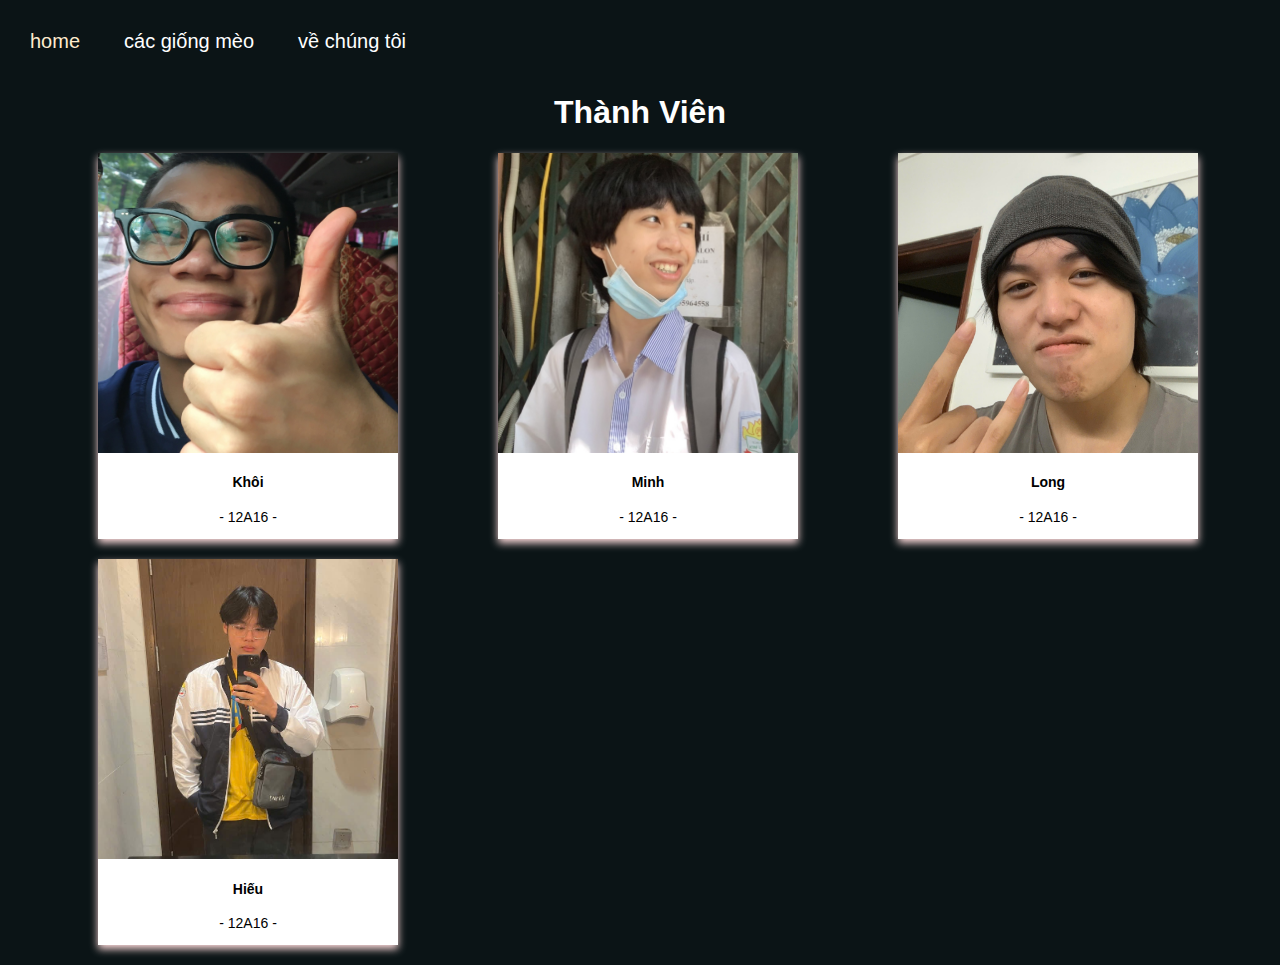
<file: about.html>
<!DOCTYPE html>
<html lang="en">
<head>
    <meta charset="UTF-8">
    <meta http-equiv="X-UA-Compatible" content="IE=edge">
    <meta name="viewport" content="width=device-width, initial-scale=1.0">
    <meta name="google-site-verification" content="aJUXw3B_DocCPA6UJCY2_i68AkpiH3CyjanAIetYQQc" />
    <link rel="stylesheet" href="css/contact.css" />
    <title>nuoithu</title>

</head>
    <style>
        body{
            background: url("media/niggersaurus.png");
            background-color: #0b1416;
            background-repeat: no-repeat;
            background-size: cover;
        }
    </style>
<body>
    <div class="topnav">
        <a class="active" href="index.html">home</a>
        <div class="dropdown">
            <button class="dropbtn">các giống mèo
                <i class="fa fa-caret-down"></i>
            </button>
            <div class="dropdown-content">
                <a href="anhlongngan.html">Mèo Anh lông ngắn</a>
                <a href="batu.html">Mèo Ba Tư</a>
                <a href="scottish.html">Mèo Scottish tai cụp</a>
            </div>
        </div>
        <a href="about.html">về chúng tôi</a>
    </div>
    <h1 style="color: white; text-align: center; font-family: arial;">Thành Viên</h1>
    <div class="card">
        <img src="media/khoi.jpg" alt="Avatar" style="width:100%">
        <div class="container">
        <h4><b>Khôi</b></h4> 
        <p>- 12A16 -</p> 
        </div>
    </div>
    <div class="card">
        <img src="media/minh.jpg" alt="Avatar" style="width:100%">
        <div class="container">
        <h4><b>Minh</b></h4> 
        <p>- 12A16 -</p> 
        </div>
    </div>
    <div class="card">
        <img src="media/long.JPG" alt="Avatar" style="width:100%">
        <div class="container">
        <h4><b>Long</b></h4> 
        <p>- 12A16 -</p> 
        </div>
    </div>
    <div class="card">
        <img src="media/hieu.jpg" alt="Avatar" style="width:100%">
        <div class="container">
        <h4><b>Hiếu</b></h4> 
        <p>- 12A16 -</p> 
        </div>
    </div>


    
</body>
</html>
</file>
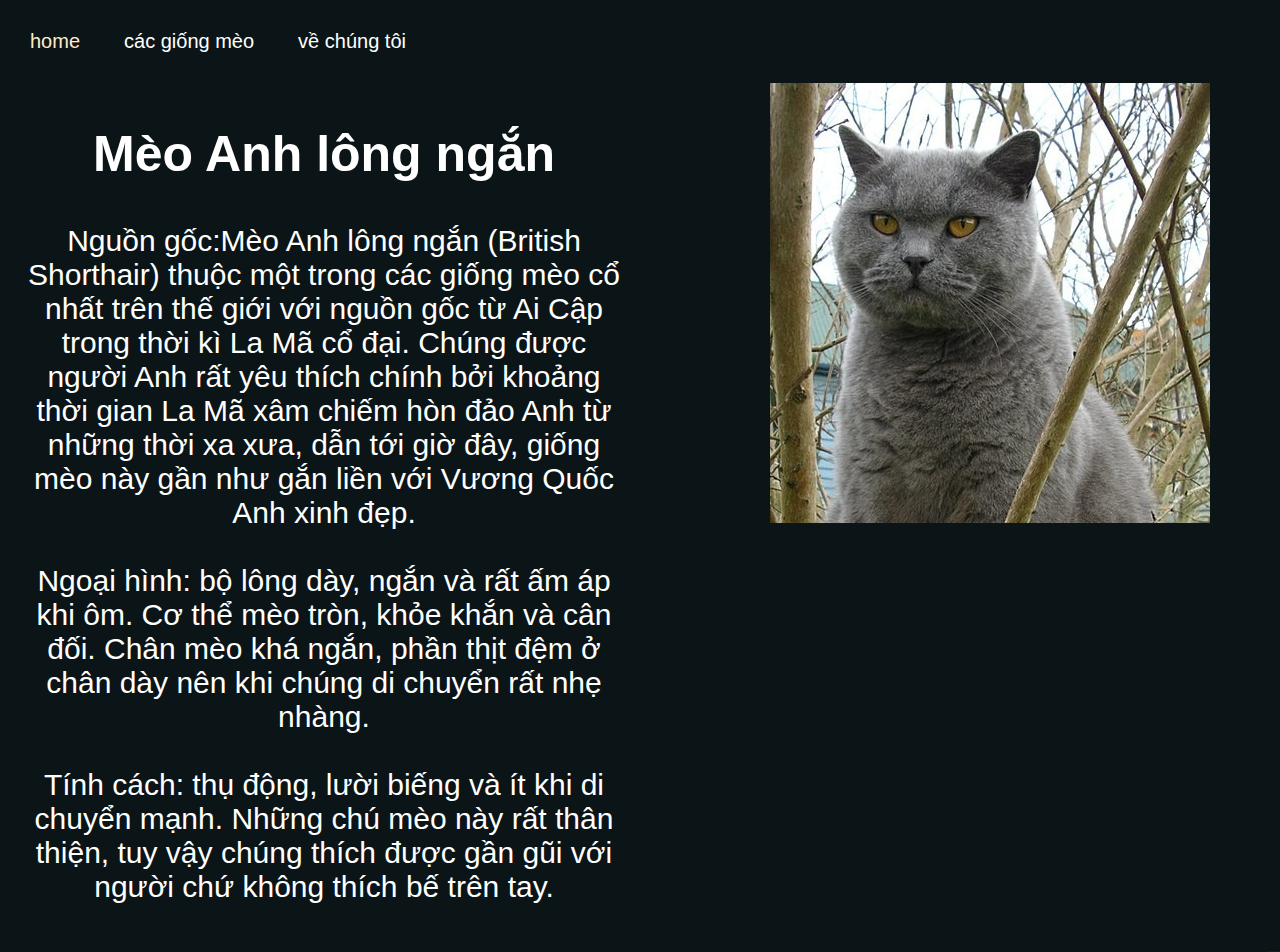
<file: anhlongngan.html>
<!DOCTYPE html>
<html lang="en">
<head>
    <meta charset="UTF-8">
    <meta http-equiv="X-UA-Compatible" content="IE=edge">
    <meta name="viewport" content="width=device-width, initial-scale=1.0">
    <meta name="google-site-verification" content="aJUXw3B_DocCPA6UJCY2_i68AkpiH3CyjanAIetYQQc" />
    <link rel="stylesheet" href="css/info.css" />
    <title>nuoithu</title>

</head>
    <style>
        body{
            background: url("media/niggersaurus.png");
            background-color: #0b1416;
            background-repeat: no-repeat;
            background-size: cover;
        }
    </style>
<body>
    <div class="topnav">
        <a class="active" href="index.html">home</a>
        <div class="dropdown">
            <button class="dropbtn">các giống mèo
                <i class="fa fa-caret-down"></i>
            </button>
            <div class="dropdown-content">
                <a href="anhlongngan.html">Mèo Anh lông ngắn</a>
                <a href="batu.html">Mèo Ba Tư</a>
                <a href="scottish.html">Mèo Scottish tai cụp</a>
            </div>
        </div>
        <a href="about.html">về chúng tôi</a>
    </div>
<!--    <div class="content">
        <img src="/w3images/p3.jpg" style="width:100%;">
        <h3 style="color: white; font-size:50px; text-align:center;">Some Other Work</h3>
        <div style="color: white; font-size:30px; text-align:center;">
            <p>Nguồn gốc:Mèo Anh lông ngắn (British Shorthair) thuộc một trong các giống mèo cổ nhất trên thế giới với nguồn gốc từ Ai Cập trong thời kì La Mã cổ đại. Chúng được người Anh rất yêu thích chính bởi khoảng thời gian La Mã xâm chiếm hòn đảo Anh từ những thời xa xưa, dẫn tới giờ đây, giống mèo này gần như gắn liền với Vương Quốc Anh xinh đẹp.</p>
            <p>Ngoại hình: bộ lông dày, ngắn và rất ấm áp khi ôm. Cơ thể mèo tròn, khỏe khắn và cân đối. Chân mèo khá ngắn, phần thịt đệm ở chân dày nên khi chúng di chuyển rất nhẹ nhàng.</p>
        </div>
    </div>
-->

    <div class="row">
        <div class="column" style="color: white; font-family: arial;" >
        <h2 style="color: white; font-size:50px; text-align:center;">Mèo Anh lông ngắn</h2>
        <p style="color: white; font-size:30px; text-align:center;">Nguồn gốc:Mèo Anh lông ngắn (British Shorthair) thuộc một trong các giống mèo cổ nhất trên thế giới với nguồn gốc từ Ai Cập trong thời kì La Mã cổ đại. Chúng được người Anh rất yêu thích chính bởi khoảng thời gian La Mã xâm chiếm hòn đảo Anh từ những thời xa xưa, dẫn tới giờ đây, giống mèo này gần như gắn liền với Vương Quốc Anh xinh đẹp.<br><br>
        Ngoại hình: bộ lông dày, ngắn và rất ấm áp khi ôm. Cơ thể mèo tròn, khỏe khắn và cân đối. Chân mèo khá ngắn, phần thịt đệm ở chân dày nên khi chúng di chuyển rất nhẹ nhàng.<br><br>
        Tính cách: thụ động, lười biếng và ít khi di chuyển mạnh. Những chú mèo này rất thân thiện, tuy vậy chúng thích được gần gũi với người chứ không thích bế trên tay.</p>
    </div>
        <div class="column">
            <img src="media/Britishblue.jpg" style="align-items: center; margin-left: 120px;">
        </div>
    </div>
</body>
</html>
</file>
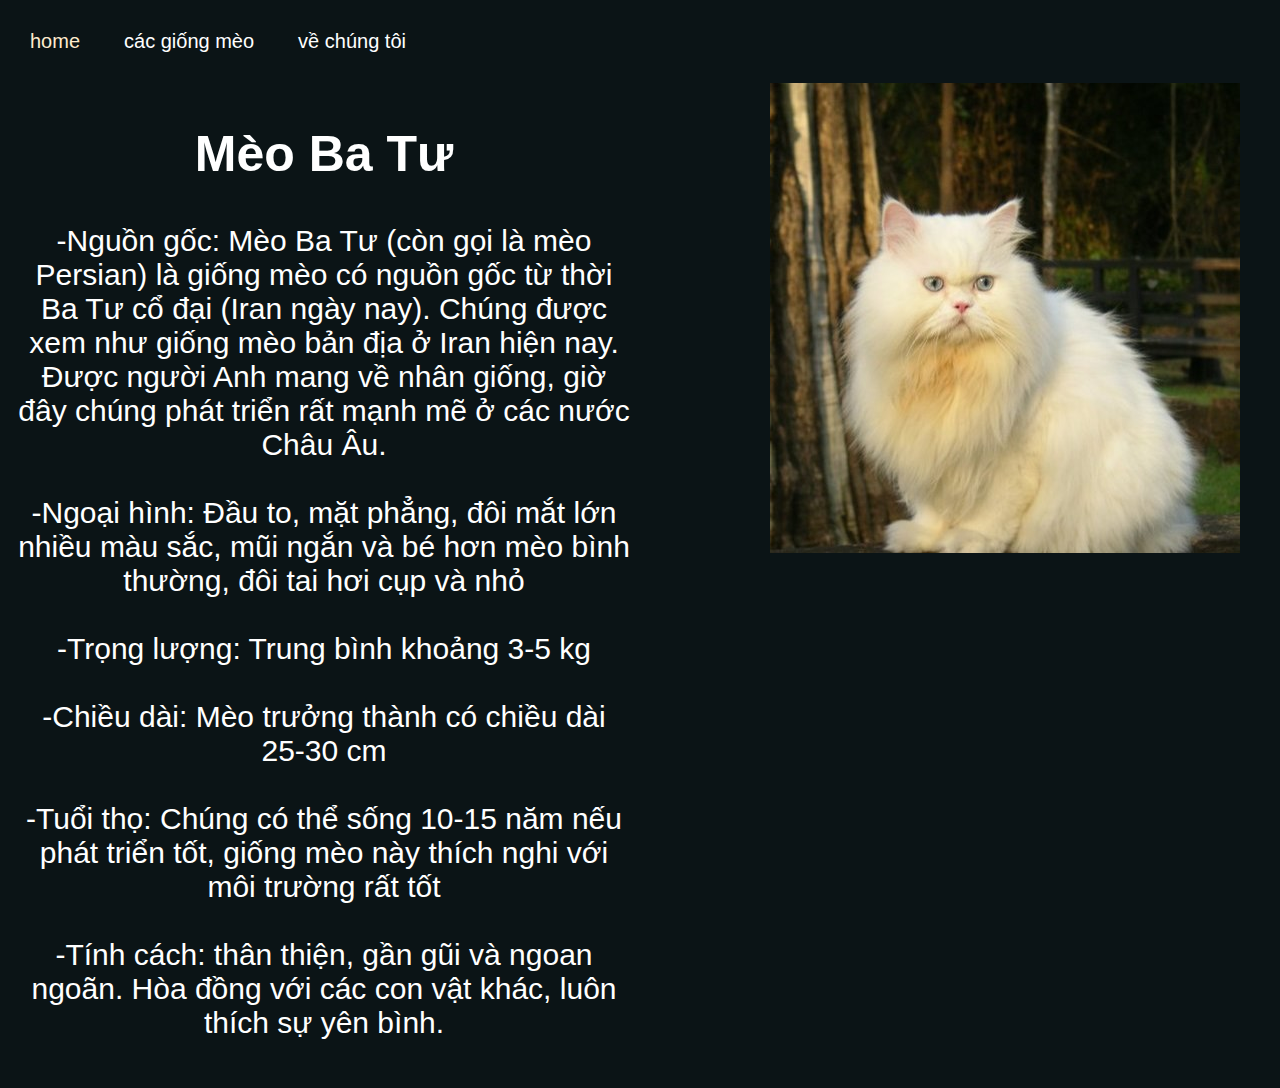
<file: batu.html>
<!DOCTYPE html>
<html lang="en">
<head>
    <meta charset="UTF-8">
    <meta http-equiv="X-UA-Compatible" content="IE=edge">
    <meta name="viewport" content="width=device-width, initial-scale=1.0">
    <meta name="google-site-verification" content="aJUXw3B_DocCPA6UJCY2_i68AkpiH3CyjanAIetYQQc" />
    <link rel="stylesheet" href="css/info.css" />
    <title>nuoithu</title>

</head>
    <style>
        body{
            background: url("media/niggersaurus.png");
            background-color: #0b1416;
            background-repeat: no-repeat;
            background-size: cover;
        }
    </style>
<body>
    <div class="topnav">
        <a class="active" href="index.html">home</a>
        <div class="dropdown">
            <button class="dropbtn">các giống mèo
                <i class="fa fa-caret-down"></i>
            </button>
            <div class="dropdown-content">
                <a href="anhlongngan.html">Mèo Anh lông ngắn</a>
                <a href="batu.html">Mèo Ba Tư</a>
                <a href="scottish.html">Mèo Scottish tai cụp</a>
            </div>
        </div>
        <a href="about.html">về chúng tôi</a>
    </div>

    <div class="row">
        <div class="column" style="color: white; font-family: arial;" >
        <h2 style="color: white; font-size:50px; text-align:center;">Mèo Ba Tư</h2>
        <p style="color: white; font-size:30px; text-align:center; ">-Nguồn gốc: Mèo Ba Tư (còn gọi là mèo Persian) là giống mèo có nguồn gốc từ thời Ba Tư cổ đại (Iran ngày nay). Chúng được xem như giống mèo bản địa ở Iran hiện nay. Được người Anh mang về nhân giống, giờ đây chúng phát triển rất mạnh mẽ ở các nước Châu Âu.<br><br>
        -Ngoại hình: Đầu to, mặt phẳng, đôi mắt lớn nhiều màu sắc, mũi ngắn và bé hơn mèo bình thường, đôi tai hơi cụp và nhỏ<br><br>
        -Trọng lượng: Trung bình khoảng 3-5 kg<br><br>
        -Chiều dài: Mèo trưởng thành có chiều dài 25-30 cm<br><br>
        -Tuổi thọ: Chúng có thể sống 10-15 năm nếu phát triển tốt, giống mèo này thích nghi với môi trường rất tốt<br><br>
        -Tính cách: thân thiện, gần gũi và ngoan ngoãn. Hòa đồng với các con vật khác, luôn thích sự yên bình.</p>
    </div>
        <div class="column">
            <img src="media/batu.jpg" style="align-items: center; margin-left: 120px;">
        </div>
    </div>
    
</body>
</html>
</file>
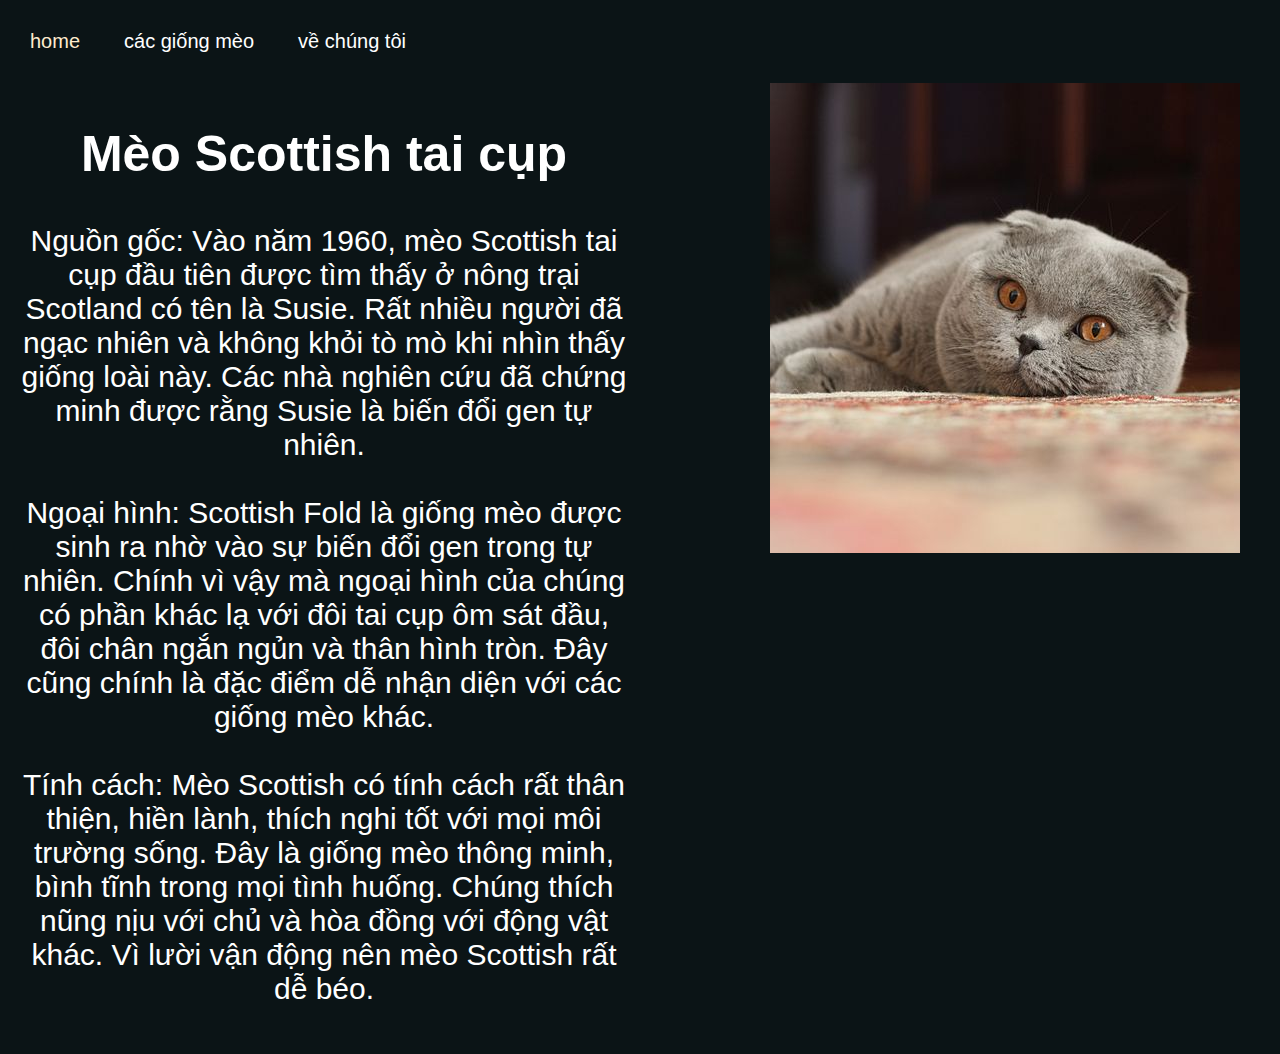
<file: scottish.html>
<!DOCTYPE html>
<html lang="en">
<head>
    <meta charset="UTF-8">
    <meta http-equiv="X-UA-Compatible" content="IE=edge">
    <meta name="viewport" content="width=device-width, initial-scale=1.0">
    <meta name="google-site-verification" content="aJUXw3B_DocCPA6UJCY2_i68AkpiH3CyjanAIetYQQc" />
    <link rel="stylesheet" href="css/info.css" />
    <title>nuoithu</title>

</head>
    <style>
        body{
            background: url("media/niggersaurus.png");
            background-color: #0b1416;
            background-repeat: no-repeat;
            background-size:cover;
        }
    </style>
<body>
    <div class="topnav">
        <a class="active" href="index.html">home</a>
        <div class="dropdown">
            <button class="dropbtn">các giống mèo
                <i class="fa fa-caret-down"></i>
            </button>
            <div class="dropdown-content">
                <a href="anhlongngan.html">Mèo Anh lông ngắn</a>
                <a href="batu.html">Mèo Ba Tư</a>
                <a href="scottish.html">Mèo Scottish tai cụp</a>
            </div>
        </div>
        <a href="about.html">về chúng tôi</a>
    </div>

    <div class="row">
        <div class="column" style="color: white; font-family: arial;" >
        <h2 style="color: white; font-size:50px; text-align:center;">Mèo Scottish tai cụp</h2>
        <p style="color: white; font-size:30px; text-align:center;">Nguồn gốc: Vào năm 1960, mèo Scottish tai cụp đầu tiên được tìm thấy ở nông trại Scotland có tên là Susie. Rất nhiều người đã ngạc nhiên và không khỏi tò mò khi nhìn thấy giống loài này. Các nhà nghiên cứu đã chứng minh được rằng Susie là biến đổi gen tự nhiên.<br><br>
            Ngoại hình: Scottish Fold là giống mèo được sinh ra nhờ vào sự biến đổi gen trong tự nhiên. Chính vì vậy mà ngoại hình của chúng có phần khác lạ với đôi tai cụp ôm sát đầu, đôi chân ngắn ngủn và thân hình tròn. Đây cũng chính là đặc điểm dễ nhận diện với các giống mèo khác.<br><br>
            Tính cách: Mèo Scottish có tính cách rất thân thiện, hiền lành, thích nghi tốt với mọi môi trường sống. Đây là giống mèo thông minh, bình tĩnh trong mọi tình huống. Chúng thích nũng nịu với chủ và hòa đồng với động vật khác. Vì lười vận động nên mèo Scottish rất dễ béo.</p>
    </div>
        <div class="column">
            <img src="media/scottish.jpg" style="align-items: center; margin-left: 120px;">
        </div>
    </div>
    
</body>
</html>
</file>
<file: css/contact.css>
h1{
    color: rgb(0, 0, 0);
}
main{
    width: 1000px;
    height: 100px;
    font-size: 20px;
    color: rgb(221, 221, 221);
}
.topnav {
    background-color: none;
    overflow: hidden;
    width: 1300px;
    margin: 0 auto;
    margin-top: 10px;
}
.topnav a {
    float: left;
    color: white;
    text-align: center;
    padding: 20px 22px;
    text-decoration: none;
    font-size: 20px;
    font-family: 'Quicksand', sans-serif;
}
.topnav a:hover{
    color:burlywood;
}
.topnav a.active{
    color:blanchedalmond; 
}
/* The dropdown container */
.dropdown {
    float: left;
    overflow: hidden;
  }
  
  /* Dropdown button */
  .dropdown .dropbtn {
    font-size: 20px;
    border: none;
    outline: none;
    color: white;
    padding: 20px 22px;
    background-color: inherit;
    font-family: 'Quicksand', sans-serif;
    margin: 0; /* Important for vertical align on mobile phones */
  }
  
  /* Add a red background color to navbar links on hover */
  .navbar a:hover, .dropdown:hover .dropbtn {
    background-color: transparent;
  }
  
  /* Dropdown content (hidden by default) */
  .dropdown-content {
    display: none;
    position: absolute;
    background-color: transparent;
    min-width: 160px;
    z-index: 1;
  }
  
  /* Links inside the dropdown */
  .dropdown-content a {
    float: none;
    color: white;
    padding: 12px 16px;
    text-decoration: none;
    display: block;
    text-align: left;
  }
  
  /* Add a grey background color to dropdown links on hover */
  .dropdown-content a:hover {
    background-color: transparent;
  }
  
  /* Show the dropdown menu on hover */
  .dropdown:hover .dropdown-content {
    display: block;
  }

  .card {
    display: table;
    box-shadow: 0 4px 8px 0 rgb(255, 220, 220);
    background-color: rgb(255, 255, 255);
    max-width: 300px;
    margin-left: 90px;
    margin-right: 10px;
    margin-bottom: 20px;
    float: left;
    text-align: center;
    font-family: arial;
    font-size: 14px;
}
</file>
<file: css/info.css>
h1{
    color: rgb(0, 0, 0);
}
main{
    width: 1000px;
    height: 100px;
    font-size: 20px;
    color: rgb(221, 221, 221);
}
.topnav {
    background-color: none;
    overflow: hidden;
    width: 1300px;
    margin: 0 auto;
    margin-top: 10px;
}
.topnav a {
    float: left;
    color: white;
    text-align: center;
    padding: 20px 22px;
    text-decoration: none;
    font-size: 20px;
    font-family: 'Quicksand', sans-serif;
}
.topnav a:hover{
    color:burlywood;
}
.topnav a.active{
    color:blanchedalmond; 
}
/* The dropdown container */
.dropdown {
    float: left;
    overflow: hidden;
  }
  
  /* Dropdown button */
  .dropdown .dropbtn {
    font-size: 20px;
    border: none;
    outline: none;
    color: white;
    padding: 20px 22px;
    background-color: inherit;
    font-family: 'Quicksand', sans-serif;
    margin: 0; /* Important for vertical align on mobile phones */
  }
  
  /* Add a red background color to navbar links on hover */
  .navbar a:hover, .dropdown:hover .dropbtn {
    background-color: transparent;
  }
  
  /* Dropdown content (hidden by default) */
  .dropdown-content {
    display: none;
    position: absolute;
    background-color: transparent;
    min-width: 160px;
    z-index: 1;
  }
  
  /* Links inside the dropdown */
  .dropdown-content a {
    float: none;
    color: white;
    padding: 12px 16px;
    text-decoration: none;
    display: block;
    text-align: left;
  }
  
  /* Add a grey background color to dropdown links on hover */
  .dropdown-content a:hover {
    background-color: transparent;
  }
  
  /* Show the dropdown menu on hover */
  .dropdown:hover .dropdown-content {
    display: block;
  }

  .card {
    display: table;
    box-shadow: 0 4px 8px 0 rgb(255, 220, 220);
    background-color: rgb(255, 255, 255);
    max-width: 300px;
    margin-left: 90px;
    margin-right: 10px;
    margin-bottom: 20px;
    float: left;
    text-align: center;
    font-family: arial;
    font-size: 14px;
}

.content {
    padding: 10px;
  }
  * {
    box-sizing: border-box;
  }

  .column {
    float: left;
    width: 50%;
    padding: 10px;
  }
  
  /* Clear floats after the columns */
  .row:after {
    content: "";
    display: table;
    clear: both;
  }
</file>
